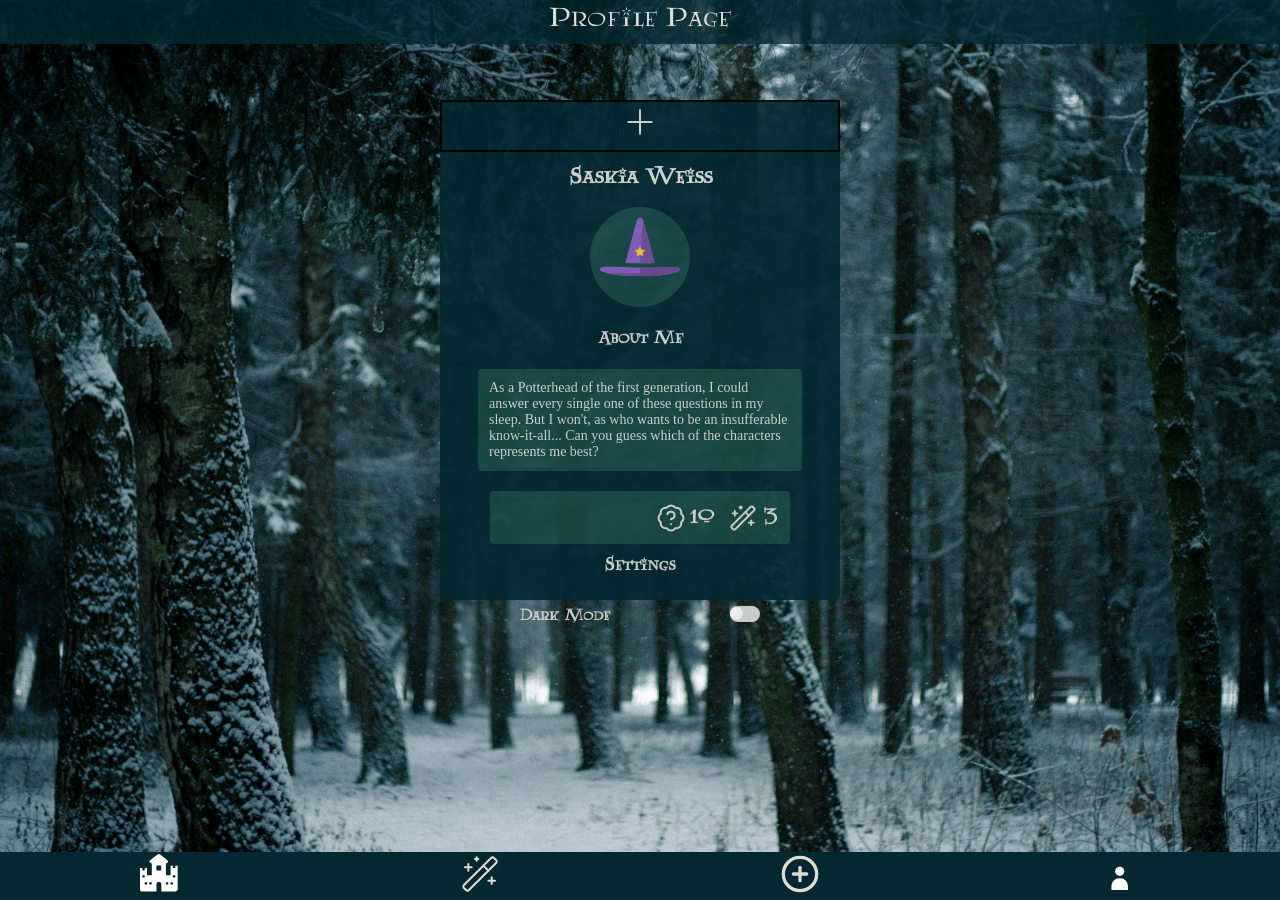
<file: profile.html>
<!DOCTYPE html>
<html lang="en">
<head>
    <meta charset="UTF-8">
    <meta name="viewport" content="width=device-width, initial-scale=1.0">
    <link rel="stylesheet" href="profile.css">
    <link rel="stylesheet" href="global.css">
    <link rel="stylesheet" href="./components/navigation.css">
    <script src="js/profile.js" defer></script>
    <title>Profile Page</title>
</head>
<body>
    <header class="profile-page-title" >Profile Page</header>
    <main>
   <section class="profile-card" aria-label="profile-card">

        <button class="add-button" data-js="add-button">
            <svg xmlns="http://www.w3.org/2000/svg" width="40" height="40" viewBox="0 0 40 40" fill="none" stroke="currentColor" stroke-width="3" stroke-linecap="round" stroke-linejoin="round" class="add-button-icon"><path d="M8.333 20h23.333"/><path d="M20 8.333v23.333"/></svg>
        </button>
        
                <div class="profile">
                    <div class="profile-picture">
                        <svg class="profile-picture-picture" xmlns="http://www.w3.org/2000/svg" viewBox="0 0 40 40" xml:space="preserve" width="40" height="40"><path style="fill:#8a5fc4" d="M40 31.063c0 1.905-8.952 3.492-20 3.492S0 33.032 0 31.063s8.952-.762 20-.762 20-1.143 20 .762"/><path style="fill:#704d96" d="M20 30.302c11.048 0 20-1.143 20 .762s-8.952 3.492-20 3.492"/><path style="fill:#8a5fc4" d="M20 28.143c2.603 0 5.079-.063 7.365-.127L21.46 6.175c-1.143-1.143-1.778-1.143-2.921 0l-5.904 21.841c2.286.063 4.762.127 7.365.127"/><path style="fill:#704d96" d="M20 28.143c2.603 0 5.079-.063 7.365-.127L21.46 6.175M4 33.159c3.111.698 9.46 1.524 16 1.524s12.317-.635 15.937-1.46z"/><path style="fill:#fcc03a" d="m20 19.508.825 1.714 1.905.254-1.333 1.334.317 1.904L20 23.825l-1.714.889.317-1.904-1.333-1.334 1.905-.254Z"/></svg>
                        </div>
                        <h2 class=profile-heading>Saskia Weiss</h2>
                    </div>
                    <div class="aboutMe-Section">
                        <h3 class="about-me-title">About Me</h3>
                        <p class="about-me-input">As a Potterhead of the first generation, I could answer every single one of these questions in my sleep. 
                    But I won't, as who wants to be an insufferable know-it-all... Can you guess which of the characters represents me best?</p>
                </div>
         <div class="profile-counters">
             <span class="profile-counters-container-question">
                <svg xmlns="http://www.w3.org/2000/svg" width="30" height="30" viewBox="0 0 30 30" fill="none" 
        stroke="rgba(220,221,216)" stroke-width="2" stroke-linecap="round" stroke-linejoin="round" 
        class="profile-counters-container-question-icon">
        <path d="M4.813 10.775a5 5 0 0 1 5.975 -5.962 5 5 0 0 1 8.425 0 5 5 0 0 1 5.975 5.975 5 5 0 0 1 0 8.425 5 5 0 0 1 -5.962 5.975 5 5 0 0 1 -8.438 0 5 5 0 0 1 -5.975 -5.962 5 5 0 0 1 0 -8.45"/>
        <path d="M11.363 11.25a3.75 3.75 0 0 1 7.287 1.25c0 2.5 -3.75 3.75 -3.75 3.75"/>
        <path x1="12" x2="12.01" y1="17" y2="17" d="M15 21.25L15.012 21.25"/></svg>
                <span class="number-of-questions">
                    10
                </span>
    </span>
        <span class="profile-counters-container-bookmark">
        <svg xmlns="http://www.w3.org/2000/svg" width="28" height="28" viewBox="0 0 30 30" 
        fill="none" stroke="rgba(220,221,216)" stroke-width="2" stroke-linecap="round" 
        stroke-linejoin="round" class="bookmark-icon">
        <path d="m27.05 4.55 -1.6 -1.6a1.512 1.512 0 0 0 -2.15 0L2.95 23.3a1.512 1.512 0 0 0 0 2.15l1.6 1.6a1.5 1.5 0 0 0 2.15 0L27.05 6.7a1.5 1.5 0 0 0 0 -2.15"/>
        <path d="m17.5 8.75 3.75 3.75"/><path d="M6.25 7.5v5"/><path d="M23.75 17.5v5"/><path d="M12.5 2.5v2.5"/><path d="M8.75 10H3.75"/><path d="M26.25 20h-5"/>
        <path d="M13.75 3.75H11.25"/></svg>
            <span class="bookmarked-items">
                3
            </span>
        </span>
     </div>
  
    <section class="Settings-Container">
        <div class="profile-settings">
            <h3 class="settings-title">Settings</h3>
            <div class="darkmode">
                <h4 class="dark-mode-label">Dark Mode</h4>

<label class="switch" data-js="darkmode-switch">
                    <input data-js="darkmode-checkbox" type="checkbox">
                    <span class="slider round"></span>
                </label>
                </div>
         </section>
            <form hidden class="Profile-Card-submit" data-js="Profile-Card-Submit">
                <fieldset>
                    <legend>Create your personal Profile</legend>
                    <label for="first name">Your First Name</label>
                    <input
                    type="text"
                    name="firstName"
                    id="first-name"
                    placeholder="Your first name"
                    />
                    <label for="last name">Your Last Name</label>
                    <input
                    type="text"
                    name="firstName"
                    id="first-name"
                    placeholder="Your last name"
                    />
                    <label for="age">Your Age</label>
                    <input
                    type="number"
                    name="age" id="age" placeholder="Your age" max="200"
                    />
                    <label for="message">About me</label>
                    <textarea
                    name="aboutMe"
                    id="aboutMe"
                    rows="10"
                    cols="50"
                    placeholder="Tell something about yourself"
                    ></textarea>
                    <button type="submit">Complete your profile!</button>
                
</fieldset>
        </form>
            </main>
      <footer class="navigation-bar">
    <a href="index.html"><svg width="40" height="40" viewBox="0 0 0.85 0.85" 
    xmlns="http://www.w3.org/2000/svg" 
    class="home-icon-footer"><title>181</title><path 
    d="M.8.25H.75V.3H.7V.251L.65.25v.2h-.1V.2A.05.05 0 0 0 .6.151S.428.002.4.002H.399c-.027 0-.2.149-.2.149C.199.178.224.2.251.2v.25H.149V.3S.126.303.1.301V.35H.05V.3H0v.448c0 .028.024.05.052.05H.35V.653C.35.582.402.597.402.597S.454.582.454.653v.145H.75C.778.798.8.774.8.744zM.05.5V.45H.1V.5zm.1.15H.1V.6h.05zm.1 0H.2V.6h.05zm.2-.3H.348V.247H.45zm.15.3H.55V.6H.6zm.1 0H.65V.6H.7zM.75.5H.699V.45H.75z" 
    fill="white" 
    class="si-glyph-fill" 
    fill-rule="evenodd"/>
</svg></a> 
<a href="bookmark.html"><svg class="bookmark-icon-footer" data-js="bookmark-icon" xmlns="http://www.w3.org/2000/svg" width="40" 
    height="40" viewBox="0 0 40 40" fill="none" stroke="#43270F" stroke-width="2" stroke-linecap="round" 
    stroke-linejoin="round" class="wandSparkling">
    <path d="m36.067 6.067 -2.133 -2.133a2.017 2.017 0 0 0 -2.867 0L3.933 31.067a2.017 2.017 0 0 0 0 2.867l2.133 2.133a2 2 0 0 0 2.867 0L36.067 8.933a2 2 0 0 0 0 -2.867"/>
    <path d="m23.333 11.667 5 5"/><path d="M8.333 10v6.667"/><path d="M31.667 23.333v6.667"/><path d="M16.667 3.333v3.333"/>
    <path d="M11.667 13.333H5"/><path d="M35 26.667h-6.667"/><path d="M18.333 5H15"/></svg>
</a>      
<a href="form.html"><svg class="add-icon-footer" xmlns="http://www.w3.org/2000/svg" width="40" height="40" viewBox="0 0 24 24" fill="none" stroke="currentColor" stroke-width="2" stroke-linecap="round" stroke-linejoin="round" class="lucide lucide-circle-plus-icon lucide-circle-plus">
    <circle cx="12" cy="12" r="10"/><path d="M8 12h8"/><path d="M12 8v8"/></svg>
</a>
<a href="profile.html"><svg class="profile-icon-footer" width="40px" height="40px" viewBox="0 0 2.8 2.8" fill="none" xmlns="http://www.w3.org/2000/svg">
  <path d="M1.701 1.206a0.322 0.322 0 0 0 -0.322 -0.321 0.322 0.322 0 0 0 -0.321 0.321 0.322 0.322 0 0 0 0.321 0.322 0.322 0.322 0 0 0 0.322 -0.322" fill="white"/>
  <path d="M1.417 1.703h-0.076a0.539 0.539 0 0 0 -0.539 0.539v0.279H1.956v-0.279a0.539 0.539 0 0 0 -0.539 -0.539" fill="white"/>
  <path d="M2.254 0.245h-1.75a0.262 0.262 0 0 0 -0.262 0.262v1.75a0.262 0.262 0 0 0 0.262 0.262h0.123v-0.279a0.714 0.714 0 0 1 0.432 -0.656 0.494 0.494 0 0 1 -0.177 -0.379 0.497 0.497 0 0 1 0.496 -0.496 0.497 0.497 0 0 1 0.497 0.496 0.494 0.494 0 0 1 -0.177 0.379 0.715 0.715 0 0 1 0.432 0.656v0.279h0.123a0.262 0.262 0 0 0 0.262 -0.262v-1.75a0.262 0.262 0 0 0 -0.262 -0.262" 
  fill="rgba(4,39,48, 0.1)"/>
</svg></a>   

</footer>     
</body>
</html>
</file>
<file: profile.css>
@font-face {
    font-family: "Lumos";
    src: url("./assets/LUMOS-fixed.ttf");
}
:root {
    --primary-color: rgba(4,39,48);
    --secondary-color: rgba(25,71,69);
    --tertiary-color: rgba(34, 115, 111);
    --text-color: rgba(220,221,216);
    font-family: "Lumos", sans-serif;
}
:root.dark {
  --primary-color: rgba(31,46,34);      
    --secondary-color: rgba(58,71,80);    
    --tertiary-color: rgba(43,31,51);     
    --text-color: rgba(201,209,203);      
    --quaternary-color: rgba(74,59,42);   
    --quinary-color: rgba(10,15,10);
}
body.dark {
    background-image: url("./assets/background-image_dark_mode.jpg");
    background-repeat: no-repeat;
    background-attachment: fixed;
    background-position-x: center;
    background-blend-mode: lighten;
    background-size: 100% 100%;
    
}
body {
    display: flex;
    flex-direction: column;
    background-image: url("./assets/background-image_normal_mode.jpg");
    background-repeat: no-repeat;
    background-attachment: fixed;
    background-position-x: center;
    background-blend-mode: lighten;
    background-size: 100% 100%;
}
.add-button-container {
  display: flex;
  justify-content: flex-end;
  background-color: var(--primary-color);
  margin: 0;
  padding: 0;
}
.add-button {
  background-color: var(--primary-color);
  border: 2px solid black;
  margin: 0;
  padding: 0;
}
.add-button-icon{
    fill: none;
    stroke-width: 2;
    
}
.profile-heading {
    font-size: 24px;
    font-weight: bold;
    margin-top: 10px;
    margin-bottom: 10px;
    
}
.profile-card {
  display: flex;
  flex-direction: column;
  background-color: var(--primary-color);
  height: 500px;
  width: 400px;
  margin: 10px;
  position: relative;
  margin: auto;
  border-radius: 6px;
  opacity: 0.9;
}
.profile {
  display:flex;
  flex-direction: column-reverse;
  justify-content: flex-end;
  align-items: center;
}
.profile-picture {
  background-color: var(--secondary-color);
  border-radius: 50%;
  width: 100px;
  height: 100px;
  display: flex;
  justify-content: center;
}
.profile-picture-picture {
  width: 80px;
  height: 80px;

}
.about-me-title {
  font-size: 18px;
  font-weight: bold;
  margin-bottom: 5px;
  display: flex;
  justify-content: center;
}
.aboutMe-Section {
  display: flex;
  flex-direction: column;
  align-items: center;
  gap: 10px;
  padding: 10px;
  margin: 10px;
}
.about-me-input {
  background-color: var(--secondary-color);
  font-family: Georgia, 'Times New Roman', Times, serif;
  color: var(--text-color);
  padding: 10px;
  font-size: 14px;
  border: 1px solid var(--secondary-color);
  border-radius: 4px;
  width: 90%;
  text-align: left;
}
.profile-counters {
  position: relative;
  left: 45px;
  display: flex;
  flex-direction: row;
  justify-content: flex-end;
  align-items: center;
  gap: 15px;
  margin-left: 5px;
  padding: 10px;
  width: 300px;
  background-color: var(--secondary-color);
  border-radius: 4px;
}
.profile-counters-container-question {
  display: flex;
  flex-direction: row;
  align-items: center;
  gap: 4px;
  }
  .profile-counters-container-bookmark {
  display: flex;
  flex-direction: row;
  align-items: center;
  gap: 4px;
  
  }
.number-of-questions {
  font-weight: bold;
  font-size: 18px;
  position: relative;
  top: 3px;
}
.bookmarked-items {
  padding: 3px;
  font-weight: bold;
  font-size: 18px;
  position: relative;
  top: 1px; 
}
.bookmark-icon {
    fill: none;
    stroke-width: 2;
    stroke: var(--text-color);
}
.bookmark-icon:hover {
        stroke: #FFC30B !important;
    }     
.profile-counters-container-question-icon {
    fill: none;
    stroke-width: 2;
    stroke: var(--text-color);
}
.profile-counters-container-question-icon:hover {
        stroke: #FFC30B !important;
    }     

.settings-title {
  font-size: 18px;
  font-weight: bold;
  margin-bottom: 5px;
  display: flex;
  justify-content: center;
  margin-top: 10px;
}
.darkmode {
display: flex;
flex-direction: row;
gap: 10px;
justify-content: space-around;
margin: 25px;
}
.switch {
  position: relative;
  display: inline-block;
  width: 30px;
  height: 16px;
}
/* Hide default HTML checkbox */
.switch input {
  opacity: 0;
  width: 0;
  height: 0;
}
/* The slider */
.slider {
  position: absolute;
  cursor: pointer;
  top: 0;
  left: 0;
  right: 0;
  bottom: 0;
  background-color: var(--text-color);
  -webkit-transition: .4s;
  transition: .4s;
}
.slider:before {
  position: absolute;
  content: "";
  height: 13px;
  width: 13px;
  left: 0px;
  bottom: 2px;
  background-color: white;
  -webkit-transition: .4s;
  transition: .4s;
}
input:checked + .slider {
  background-color: var(--secondary-color);
}
input:focus + .slider {
  box-shadow: 0 0 1px var(--secondary-color);
}
input:checked + .slider:before {
  -webkit-transform: translateX(16px);
  -ms-transform: translateX(16px);
  transform: translateX(16px);
}
/* Rounded sliders */
.slider.round {
  border-radius: 34px;
}
.slider.round:before {
  border-radius: 50%;
}
main {
  width: 400px;
  margin: auto;
  margin-top: 100px;
}
</file>
<file: global.css>
@font-face {
    font-family: "Lumos";
    src: url("./assets/LUMOS-fixed.ttf");
}
:root {
    --primary-color: rgba(4,39,48);
    --secondary-color: rgba(25,71,69);
    --tertiary-color: rgba(34, 115, 111);
    --text-color: rgba(220,221,216);
    font-family: "Lumos", sans-serif;

}
*, ::before, ::after {
    box-sizing: border-box;
    margin: 0px;
    font-family: "Lumos", sans-serif;
    color: var(--text-color);
}
.title-of-the-page {
    margin: 10px;
    padding: 10px;
    color:rgba(220,221,216)
    
    
}
header { 
    position: fixed;
    display: flex;
    justify-content: center;
    font-size: 30px;
    top: 0;
    width: 100%;
    background-color: rgba(4,39,48, 0.8);
    z-index: 1;
}
body-dark {
    background-image: url("./assets/background-image_dark_mode.jpg");
    background-repeat: no-repeat;
    background-attachment: fixed;
    background-position-x: center;
    background-blend-mode: lighten;
    background-size: 100% 100%;
}
body {
    display: flex;
    flex-direction: column;
    background-image: url("./assets/background-image_normal_mode.jpg");
    background-repeat: no-repeat;
    background-attachment: fixed;
    background-position-x: center;
    background-blend-mode: lighten;
    background-size: 100% 100%;
    
   
}
</file>
<file: components/navigation.css>
.navigation-bar {
    box-sizing: border-box;
    border: 4px lightgray;
    position: fixed;
    bottom: 0;
    width: 100%;
    height: 48px;
    display: flex;
    align-self: center;
    justify-content: space-around;
    background-color: var(--primary-color);
    align-items: center;
    margin: auto;
    padding-top: 5px;
    }
.tag {
    text-decoration: none;
    color: black;
}
.bookmark-icon-footer {
    fill: none;
    stroke-width: 2;
    stroke: var(--text-color);
    transition: 1s ease;
}

.home-icon-footer:hover {
    animation: enlarge 3s ease-in-out;
}
.add-icon-footer:hover {
    animation: enlarge 3s ease-in-out;
}
.profile-icon-footer:hover {
    animation: enlarge 3s ease-in-out;
}
.bookmark-icon-footer:hover {
        stroke: #FFC30B !important;
    }        

    
@keyframes enlarge {
    0% {
        transform: scale(0.8);
        
    }
    50% {
        transform: scale(1.2);
       
    }
    100% {
        transform: scale(0.8);
        
    }
    }
</file>
